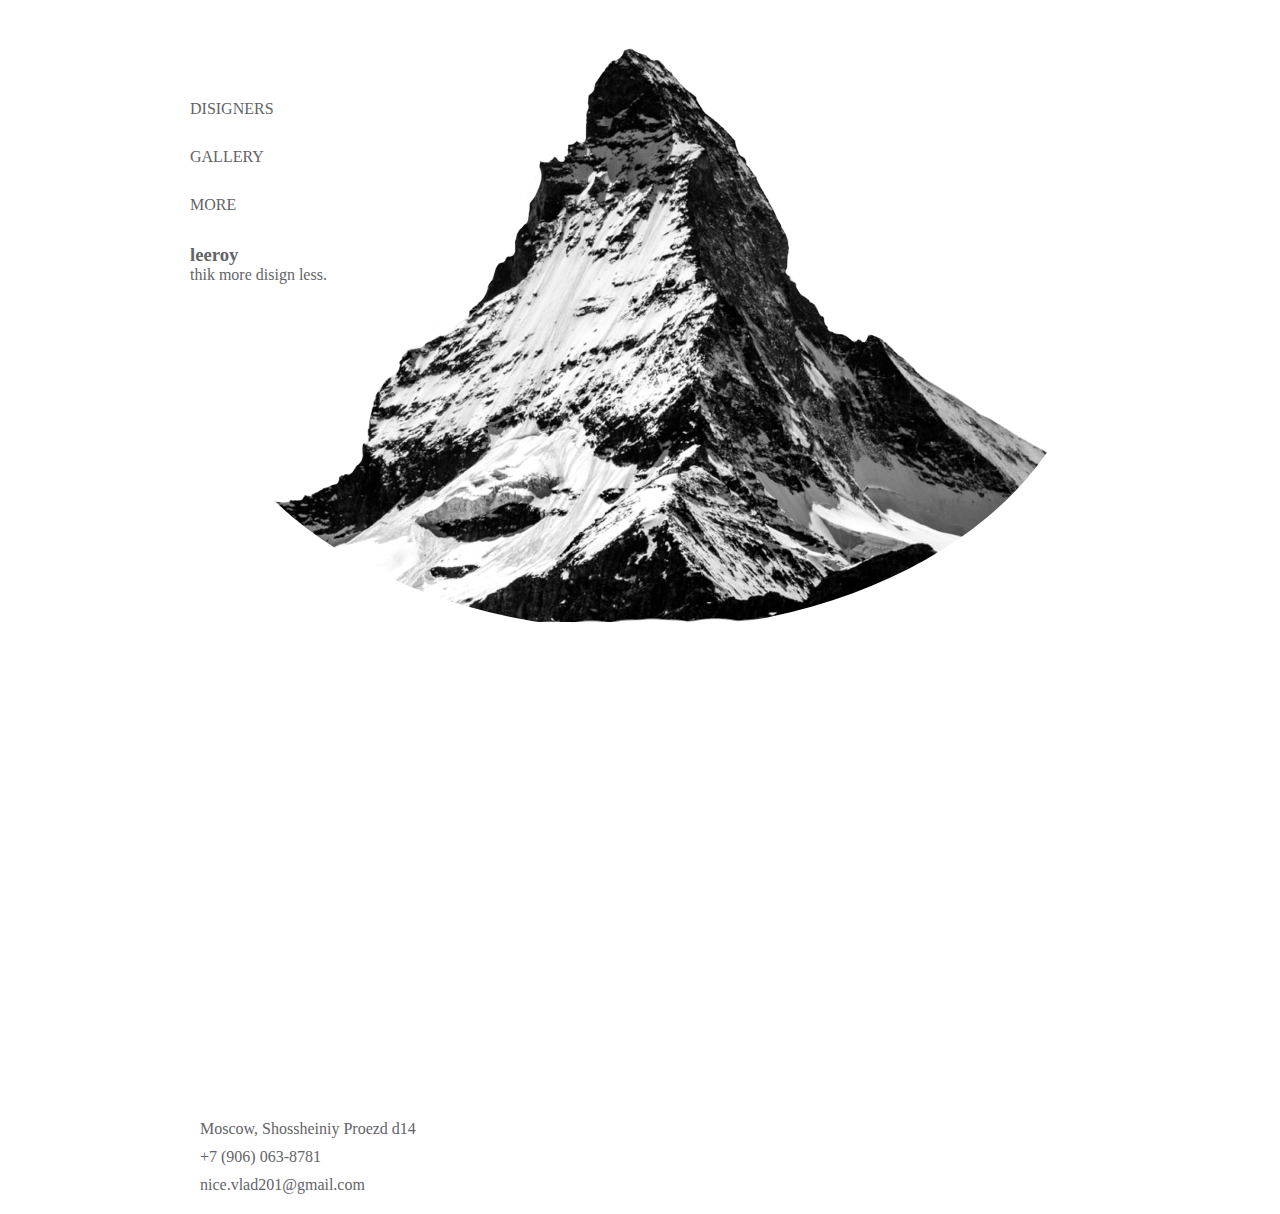
<file: index.html>
<!DOCTYPE html>
<html>
<head>
    <title></title>
    <link href="disign.css" rel="stylesheet" />
    <meta charset="utf-8"/>
</head>
<body>
    <div class="wrapper">

        <div class="left-content">

            <nav class="menu">
                <a class="menu__link" href="https://github.com/lCorvusl">disigners</a>
                <a class="menu__link" href="2str.html">gallery</a>
                <a class="menu__link" href="https://vk.com/lcorvusl">more</a>
            </nav>
            <img class="picture"
                 src="gora.png"
                 alt="Alternate Text" />
            <div class="left-content__text">
                <h3>leeroy</h3>
                <p>thik more disign less.</p>
            </div>


        </div>
    </div>
    <div class="footer">
        <ul class="contact__list">
            <li class="contact__item contact__item--skype">
                <span>Moscow, Shossheiniy Proezd d14</span>
            </li>

            <li class="contact__item contact__item--mobile">
                <span>+7 (906) 063-8781</span>
            </li>


            <li class="contact__item contact__item--email">
                <span>nice.vlad201@gmail.com</span>
            </li>

        </ul>

    </div>
    

</body>
</html>
</file>
<file: disign.css>
.menu{
    display: flex;
    flex-direction:column;
}
.menu__link{
    text-decoration:none;
    text-transform:uppercase;
    color:#636468;
    margin-bottom:30px;
    transition:0.2s;
}
.menu__link:hover{
    color:#242424;
}
.picture {
    border-radius: 100%;
    position: absolute;
    top:10px;
    
}

* {
    margin: 0;
    padding: 0;
}

html,
body {
    height: 100%;
}

.wrapper {
    padding: 100px;
    background: #;
    width: 900px;
    margin: 0 auto;
    display: flex;
    flex-direction: column;
    min-height: 100%;
}



.footer {
    margin: 10px auto;
    flex: 0 0 auto;
    width:900px;
    height:100px;
    background:#;
}
.contact__list{
    
    list-style:none;
    padding:10px;
}
.contact__item {
    padding-bottom: 10px;
    color: #636468;
}
.left-content__text {
    color: #636468;
}
</file>
